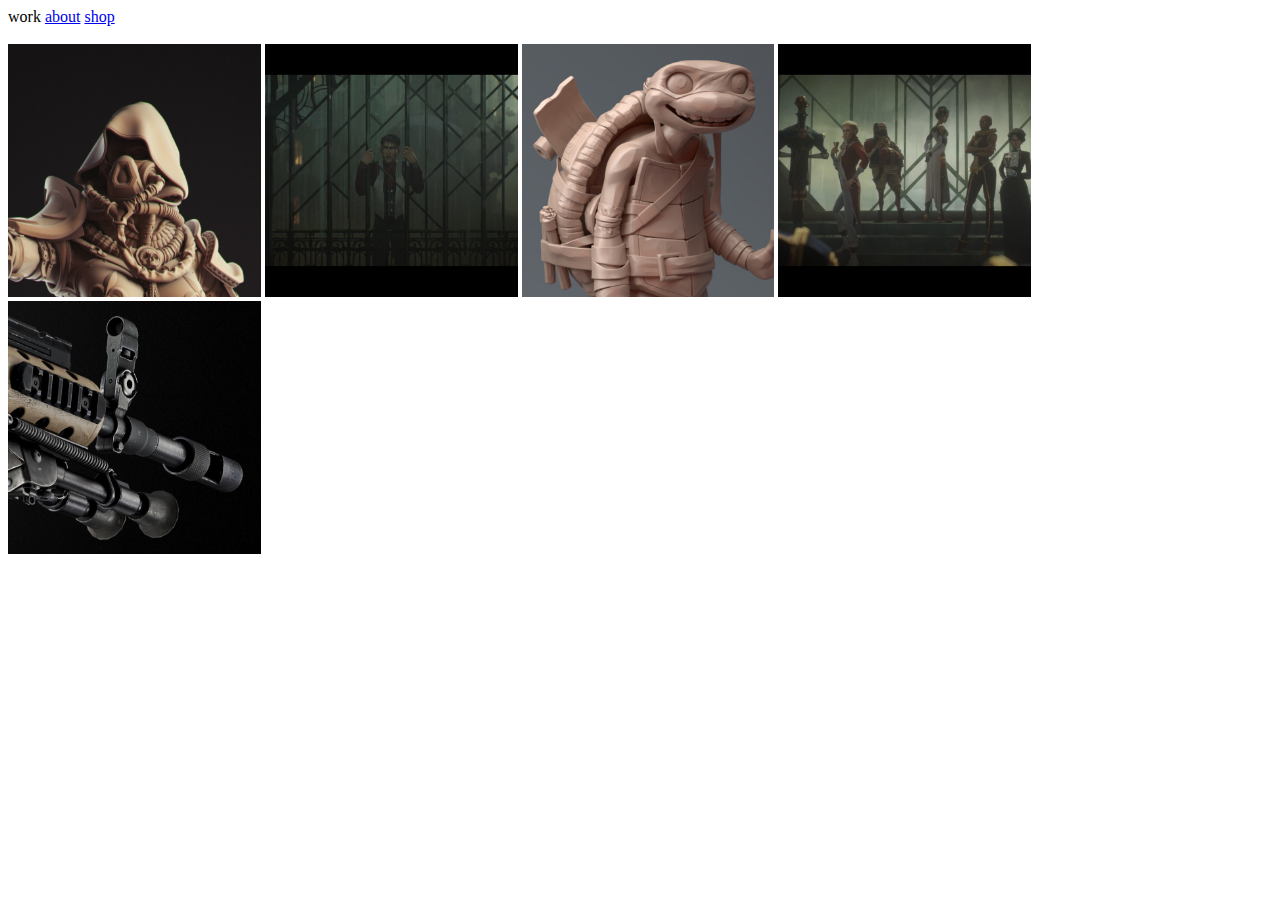
<file: portfolio.html>
<!DOCTYPE html>
<html lang="en">
<head>
    <meta charset="UTF-8">
    <meta name="viewport" content="width=device-width, initial-scale=1.0">
    <title>Document</title>
</head>

<body>
    <header>
    work
    <a href="/Project/about.html">about</a>
    <a href="/Project/shop.html">shop</a>
    </header>

    <main>
    <br>
     <a href="/Project/image_page/battle-girl.html"><img src="/Project/images/battle-girl/battle-girl.jpg" alt="battle-girl" height="20%" width="20%"></a>
    <a href="/Project/image_page/gate.html"><img src="/Project/images/gates/gates.png" alt="gates" width="20%" height="20%"></a>
    <a href="/Project/image_page/mikie.html"><img src="/Project/images/mikie/mikie.jpg" alt="mikie" width="20%" height="20%"></a>
    <a href="/Project/image_page/patrao.html"><img src="/Project/images/patrao/patrao.png" alt="patrao" width="20%" height="20%"></a>
    <a href="/Project/image_page/gun.html"><img src="/Project/images/gun/bartek-nowak-6.jpg" alt="gun" width="20%" height="20%"></a>
    </main>

</body>
</html>
</file>
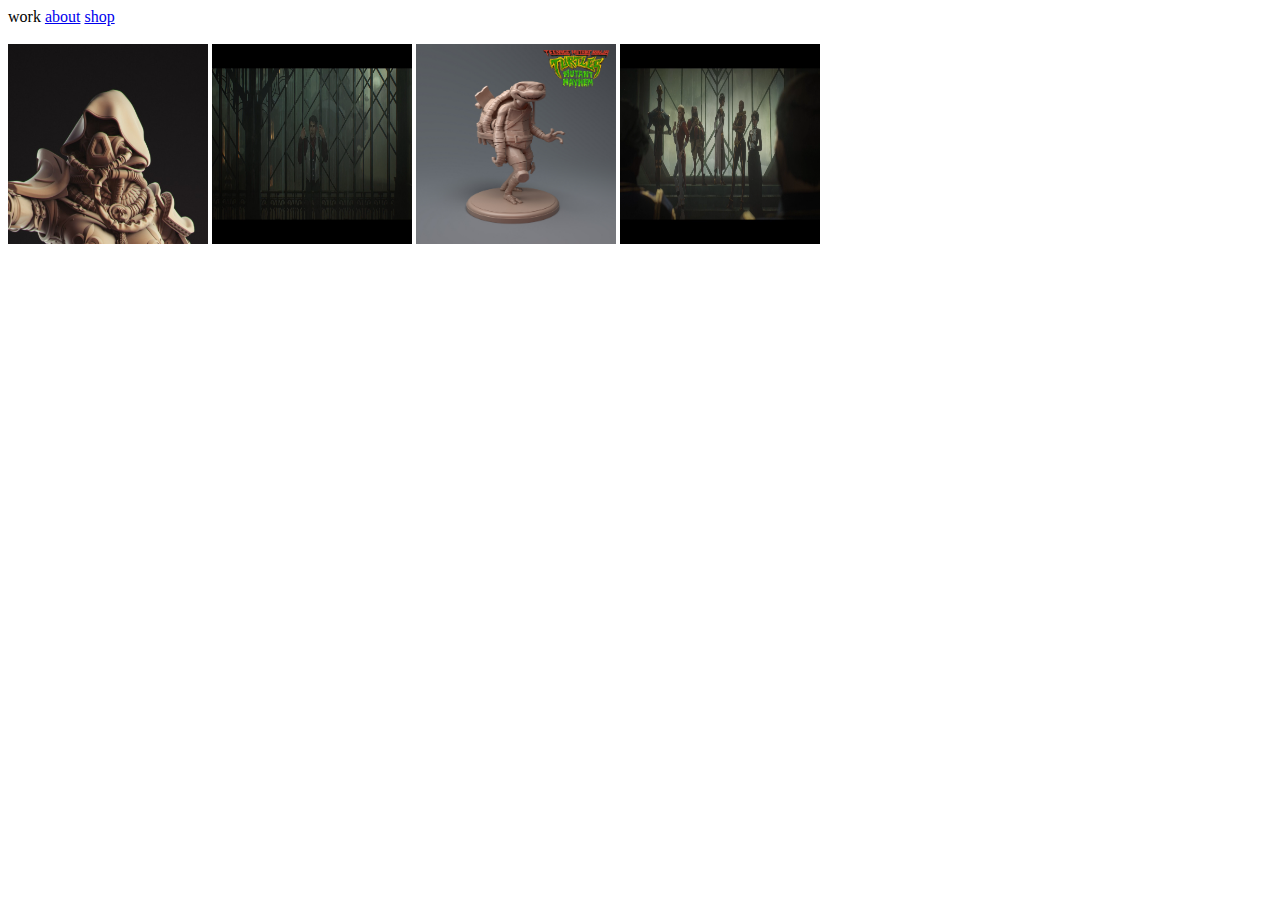
<file: portfólio.html>
<!DOCTYPE html>
<html lang="en">
<head>
    <meta charset="UTF-8">
    <meta name="viewport" content="width=device-width, initial-scale=1.0">
    <title>Document</title>
</head>
<header>
    work
    <a href="/Project/about.html">about</a>
    <a href="/Project/shop.html">shop</a>
    
</header>
<body>
    <br>
     <a href="/Project/image_page/battle-girl.html"><img src="/Project/images/battle-girl.jpg" alt="battle-girl" height="200" width="200"></a>
    <a href="/Project/image_page/gate.html"><img src="/Project/images/gates.png" alt="gates" width="200" height="200"></a>
    <a href="/Project/image_page/mikie.html"><img src="/Project/images/mikie.jpg" alt="mikie" width="200" height="200"></a>
    <a href="/Project/image_page/patrao.html"><img src="/Project/images/patrao.png" alt="patrao" width="200" height="200"></a>
   
</body>
</html>
</file>
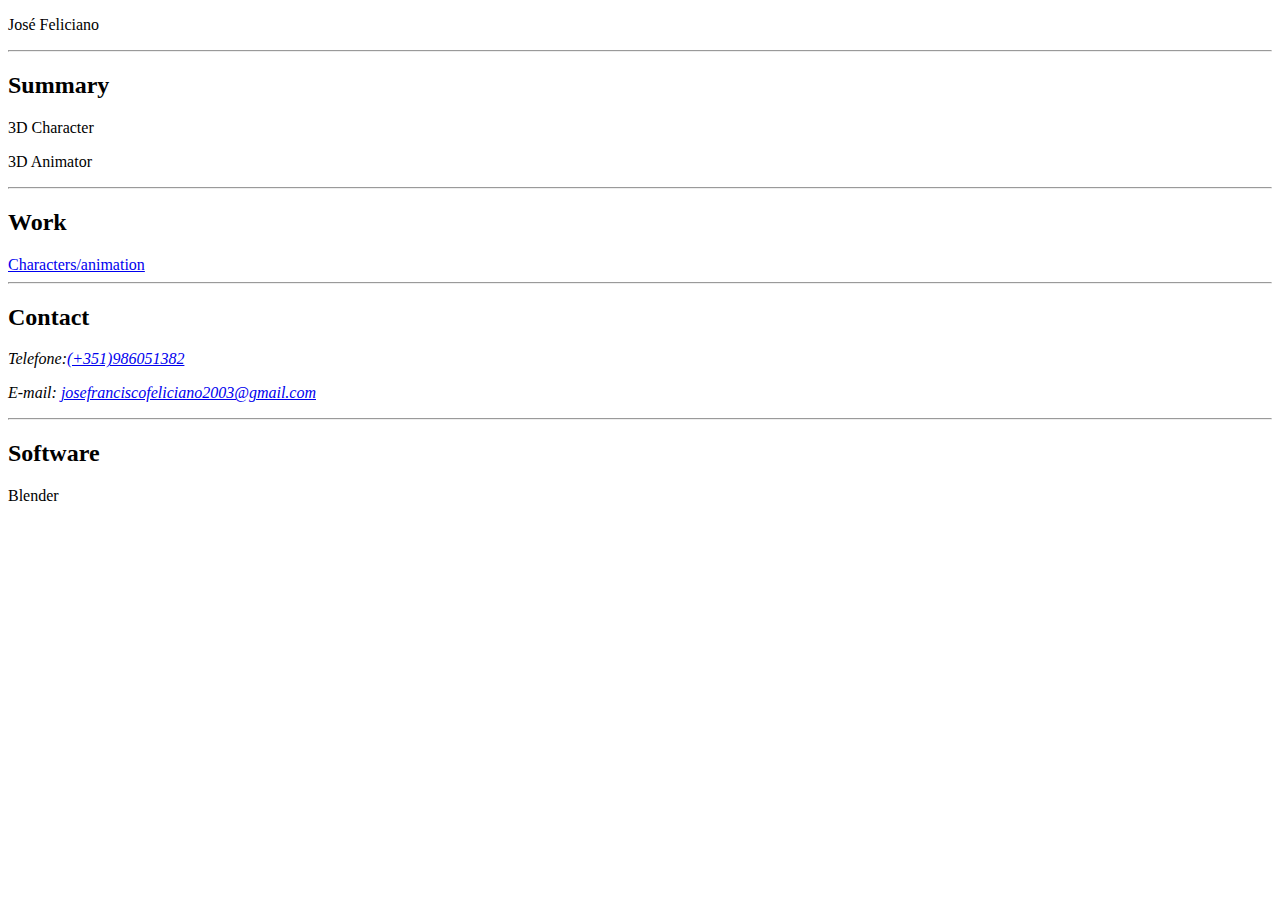
<file: Project/about.html>
<!DOCTYPE html>
<html lang="en">
<head>
    <meta charset="UTF-8">
    <meta name="viewport" content="width=device-width, initial-scale=1.0">
    <title>Document</title>
</head>
<body>
    <p>José Feliciano</p>
    <hr>
    <h2>Summary</h2>
    <p>3D Character</p>
    <p>3D Animator</p>
    <hr>
    <h2>Work</h2>
    <a href="/portfólio.html">Characters/animation</a>
    <hr>
    <h2>Contact</h2>
    <address>
        Telefone:<a href="tel:+351986051382">(+351)986051382</a>
        <p>E-mail: <a href="https://mail.google.com/mail/u/0/#inbox?compose=new">josefranciscofeliciano2003@gmail.com</a></p>
    </address>
    <hr>
    <h2>Software</h2>
    <p>Blender</p>

</body>
</html>
</file>
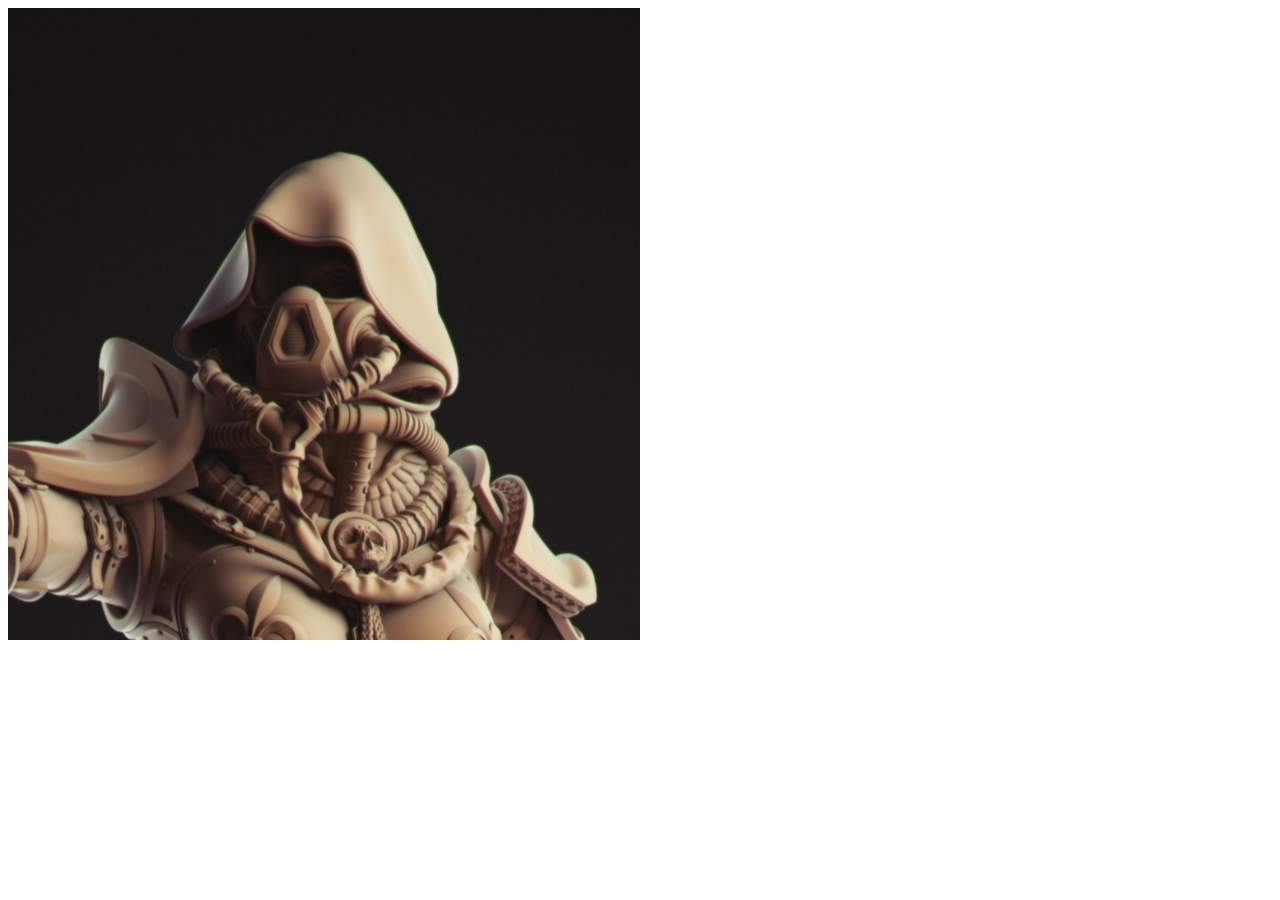
<file: Project/project.html>
<!DOCTYPE html>
<html lang="en">
<head>
    <meta charset="UTF-8">
    <meta name="viewport" content="width=device-width, initial-scale=1.0">
    <title>Project</title>
</head>
<body>
    <a href="../index.html"></a>
    <img src="images/battle-girl.jpg" alt="battle girl image" width="50%"/>
</body>
</html>
</file>
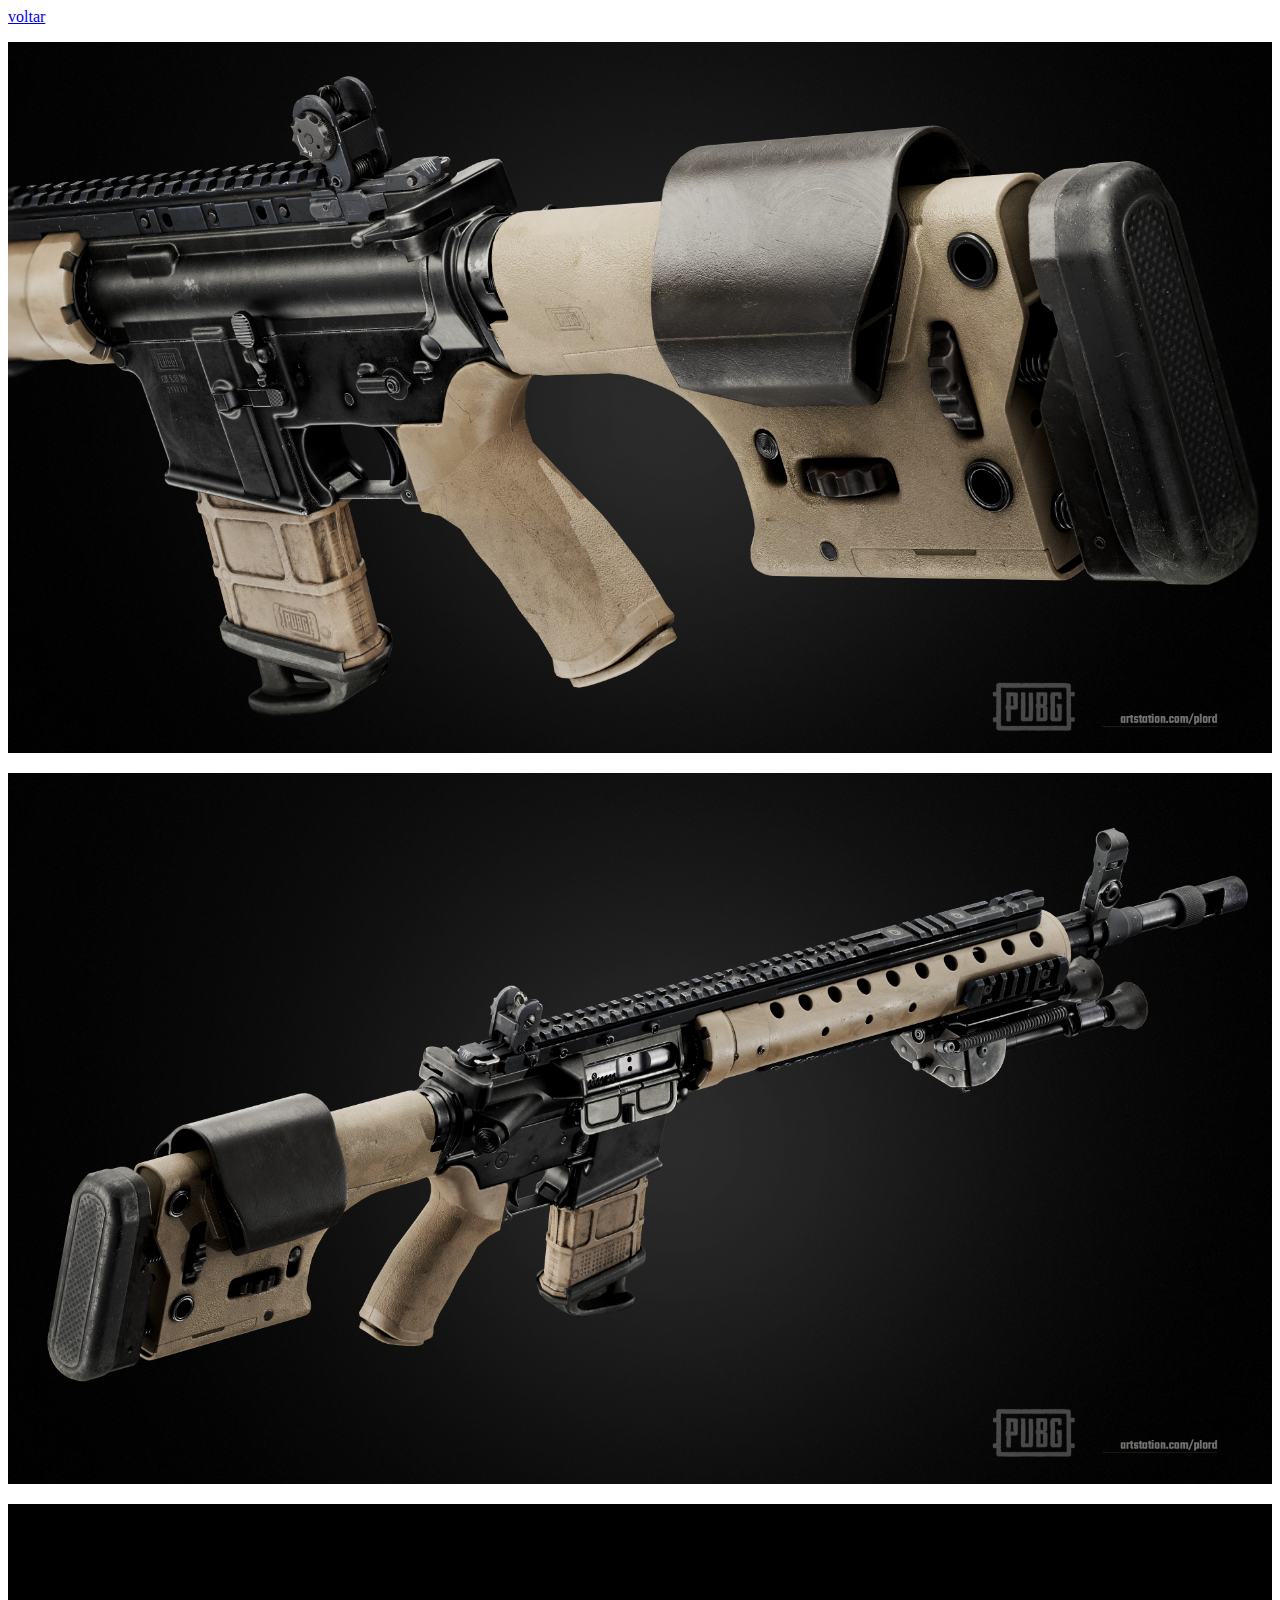
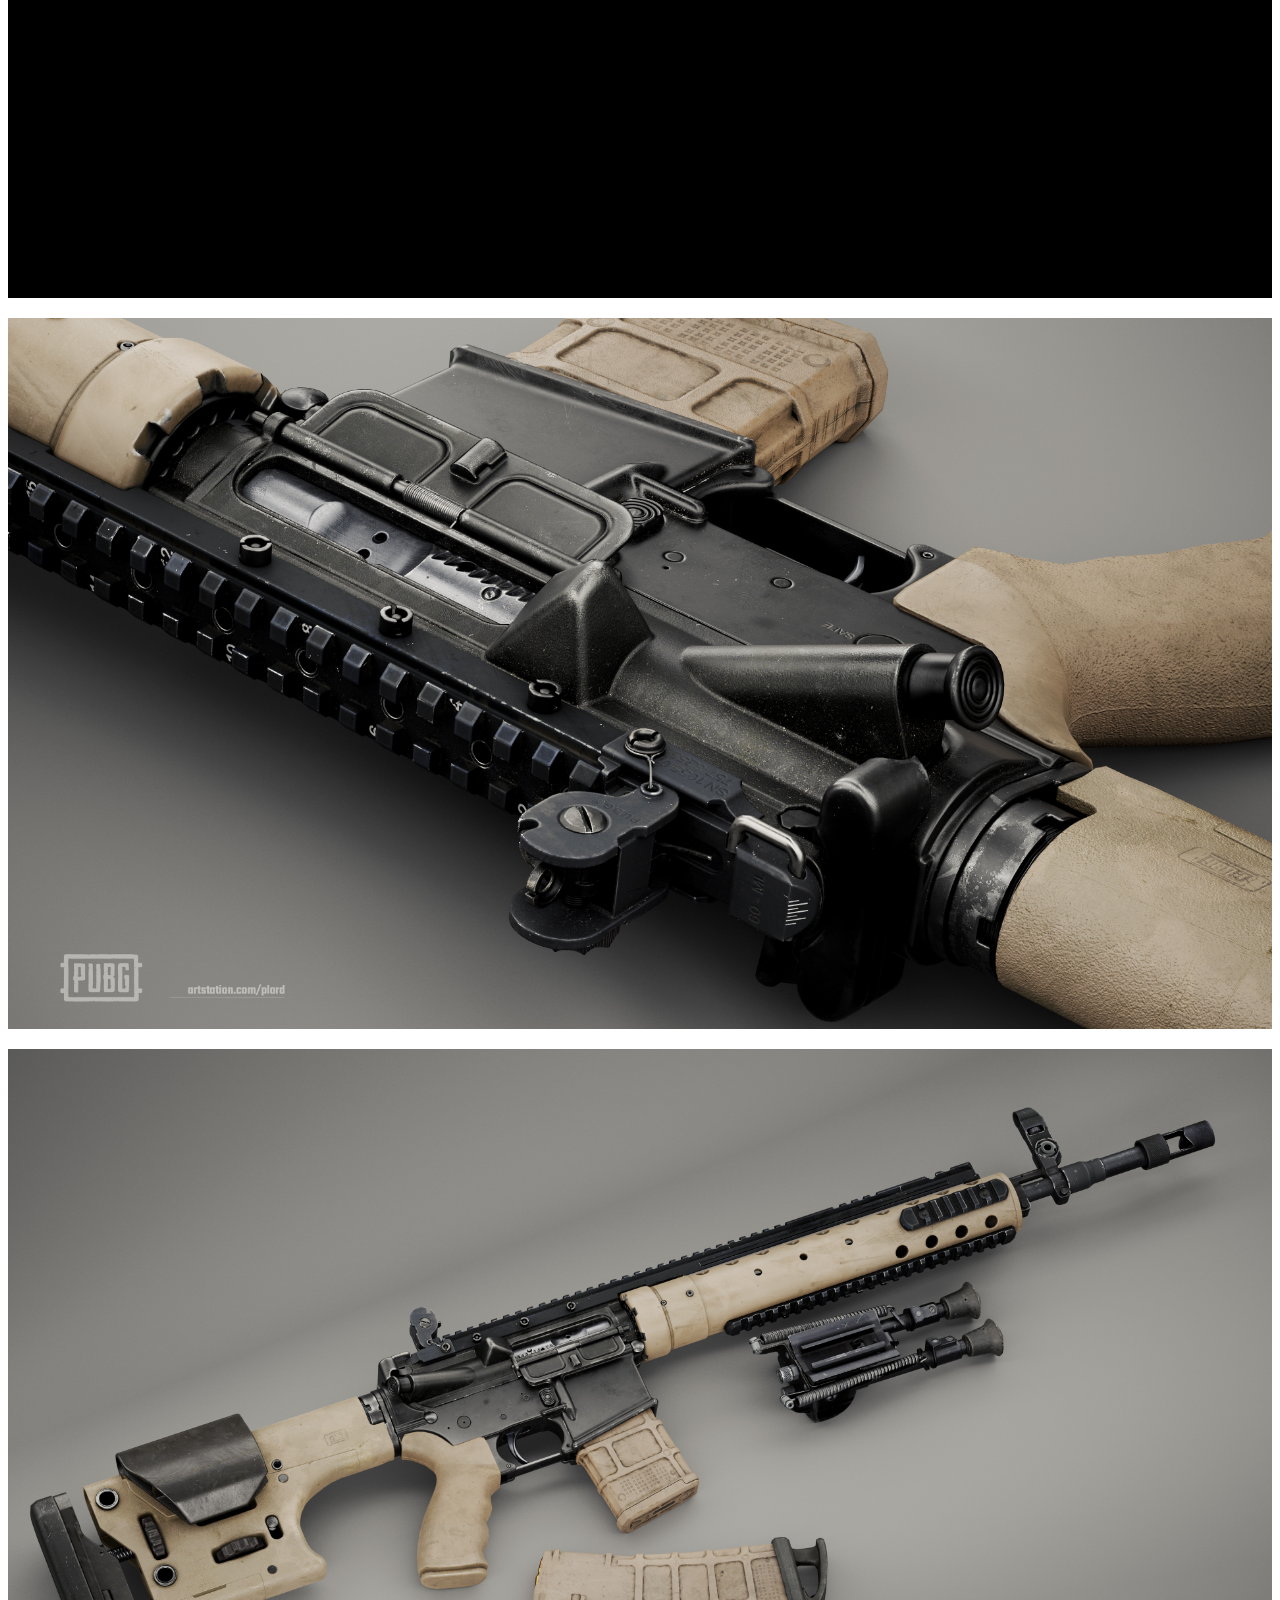
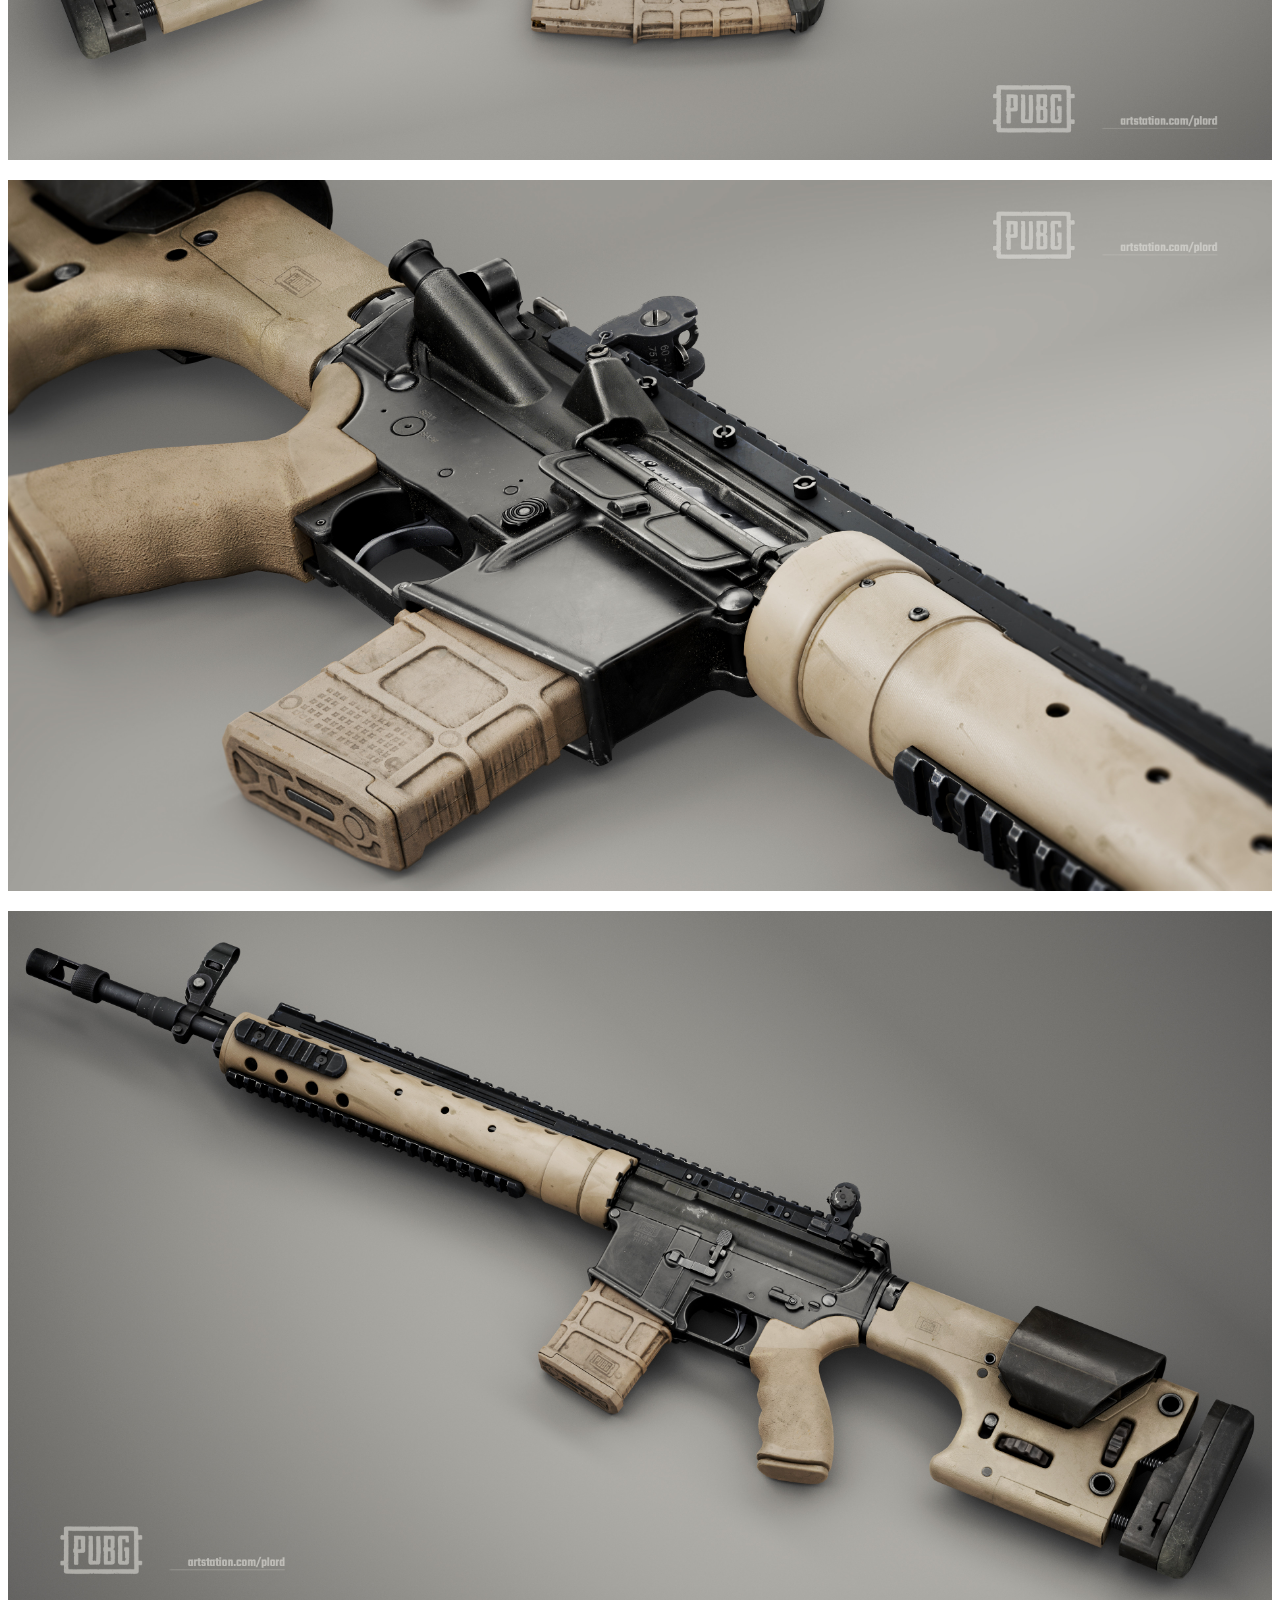
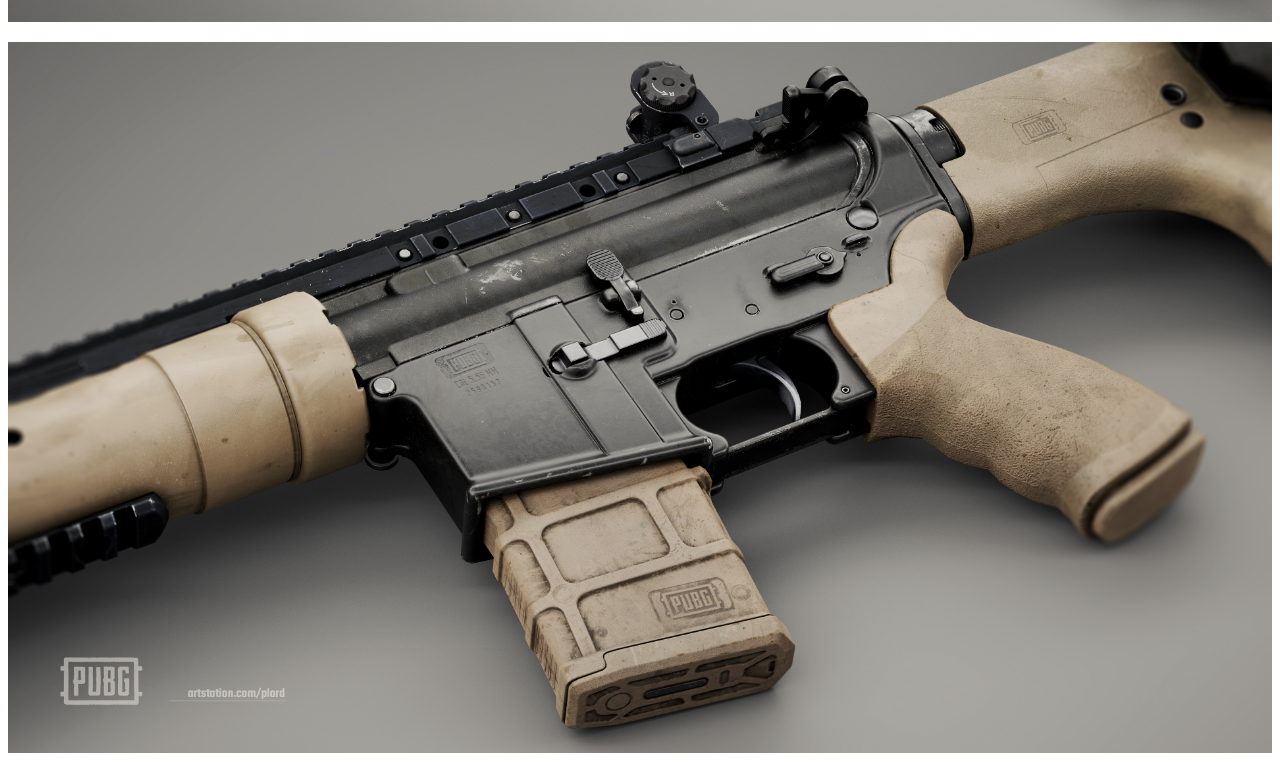
<file: Project/image_page/gun.html>
<!DOCTYPE html>
<html lang="en">
<head>
    <meta charset="UTF-8">
    <meta name="viewport" content="width=device-width, initial-scale=1.0">
    <title>gun</title>
</head>
<body>
   <a href="/portfolio.html">voltar</a>
   <p><img src="/Project/images/gun/bartek-nowak-10.jpg" alt="gun image 10" width="100%"></p> 
   <p><img src="/Project/images/gun/bartek-nowak-17.jpg" alt="gun image 17" width="100%"></p>
<p><video preload="auto" width="100%" loop autoplay>
<source src="/Project/images/gun/tbrender.mp4" type="video/mp4"/> Your browser doesn't support this video. Here is a <a href="movie.mp4" target="_blank">link to the video</a> instead.
</video></p>
<p><img src="/Project/images/gun/bartek-nowak-24.jpg" alt="gun image 24" width="100%"></p>
<p><img src="/Project/images/gun/bartek-nowak-26.jpg" alt="gun image 26" width="100%"></p>
<p><img src="/Project/images/gun/bartek-nowak-29.jpg" alt="gun image 29" width="100%"></p>
<p><img src="/Project/images/gun/bartek-nowak-30.jpg" alt="gun image 30" width="100%"></p>
<p><img src="/Project/images/gun/bartek-nowak-31.jpg" alt="gun image 31" width="100%"></p>
</body>
</html>
</file>
